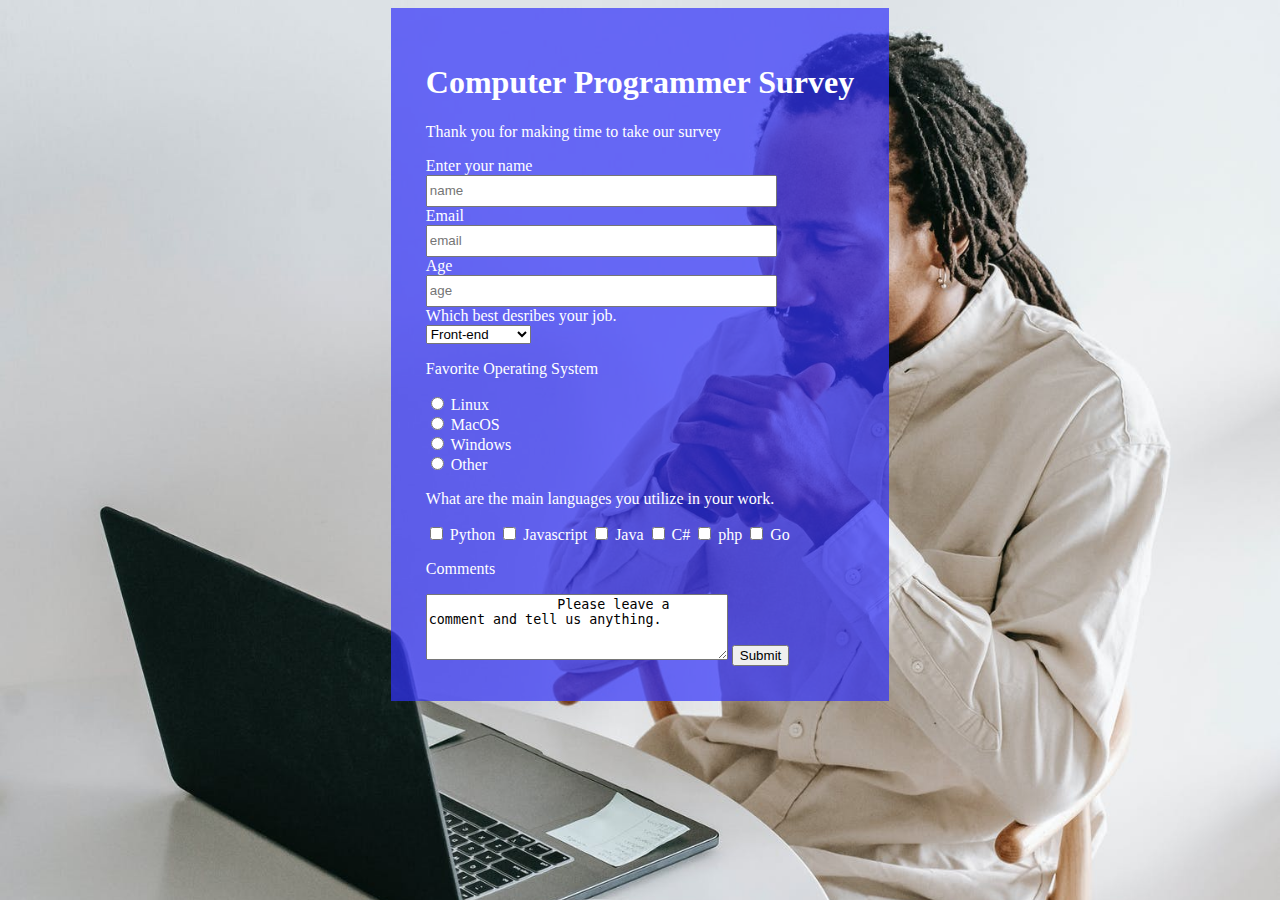
<file: index.html>
<!DOCTYPE html>
<html lang="en">
<head>
    <meta charset="UTF-8">
    <meta http-equiv="X-UA-Compatible" content="IE=edge">
    <meta name="viewport" content="width=device-width, initial-scale=1.0">
    <title>FCC Form project
    </title>
    <link rel="stylesheet" type="text/css" href="style.css" media="screen">
</head>
<body></body>
   <div class="total"> 
    <h1 id="title">Computer Programmer Survey</h1>
    <p id="description">Thank you for making time to take our survey</p>
    <div class=survey1>
        <form action="#" id="survey-form" class=>
            <label for="name" id="name-label">Enter your name</label><br>
            <input id="name" type="text" placeholder="name" class="txt-input"required>
            <br>

            <label for="email" id="email-label">Email</label><br>
            <input id="email" type="email" placeholder="email" class="txt-input"required>
            <br>

            <label for=age id="number-label">Age</label><br>
            <input id="age" type="number" min="16" max="99" placeholder="age" class=""txt-input>
            <br>

            <label for="career">Which best desribes your job.</label><br>
            <select name="career" id="dropdown">
                <option value="front-end">Front-end</option>
                <option value="playstation">Back-end</option>
                <option value="xbox">Full stack</option>
                <option value="pc">Mobile</option>
                <option value="ux">UX/UI</option>
                <option value="data-scientist">Data Scientist</option>
            </select><br>
            <p>Favorite Operating System</p>
            <input type="radio" id="linux" name="fav-os" value=LINUX">
            <label for="linux">Linux</label><br>
            <input type="radio" id="macos" name="fav-os" value="MAC">
            <label for="macos">MacOS</label><br>
            <input type="radio" id="windows" name="fav-os" value="WINDOWS">
            <label for="windows">Windows</label><br>
            <input type="radio" id="other"name="fav-os" value="OTHER">
            <label for="other">Other</label>
                                          
            
            <p>What are the main languages you utilize in your work.</p>
            
            <label for="python"><input id="python" type="checkbox" name="language"> Python</label>
            <label for="javascript"><input id="javascript" type="checkbox" name="language"> Javascript</label>
            <label for="java"><input id="java" type="checkbox" name="language"> Java</label>
            <label for="c#"><input id="c#" type="checkbox" name="language"> C#</label>
            <label for="php"><input id="php" type="checkbox" name="language"> php</label>
            <label for="go"><input id="go" type="checkbox" name="language"> Go</label>

            <p>Comments</p>

            <textarea id="comments" name="comments" rows="4" cols="35">
                Please leave a comment and tell us anything.
            </textarea> 
                
            
            <button type="submit">Submit</button>
        </form> 
    </div>
    </div>
</body>
</html>
</file>
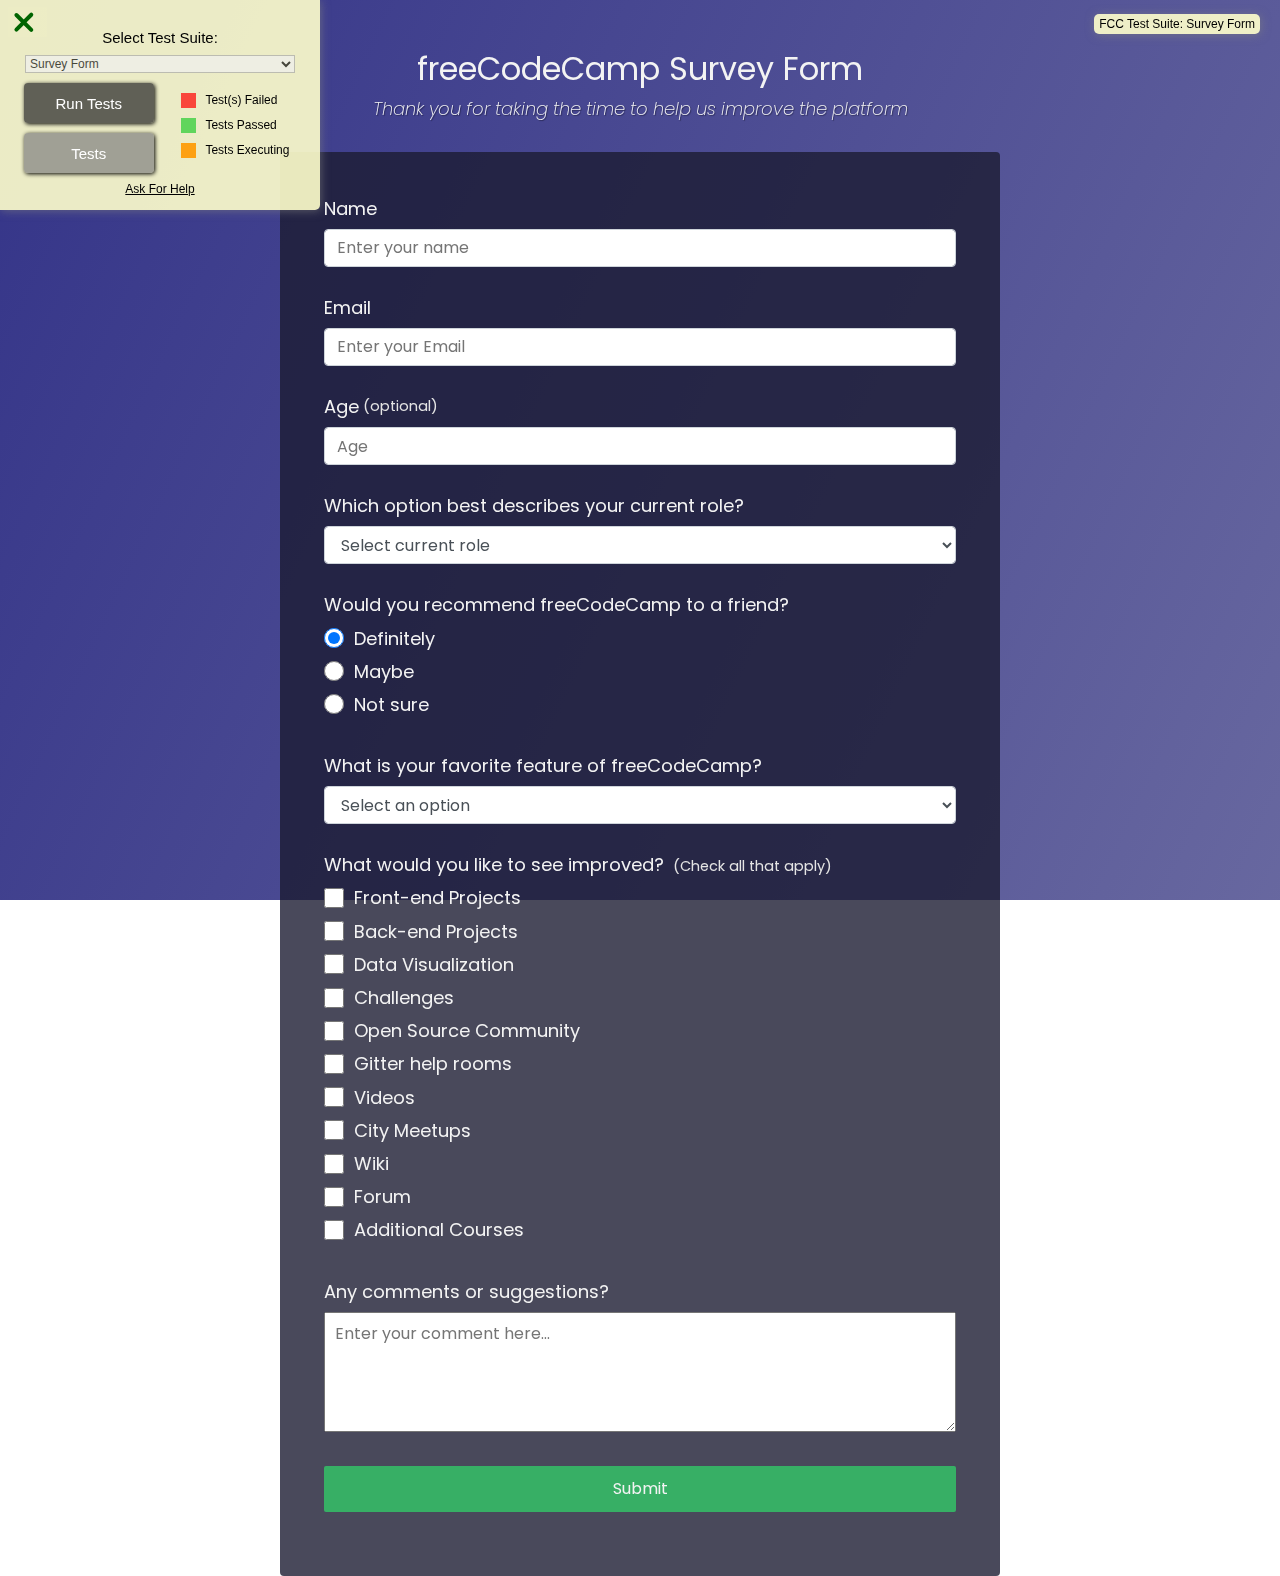
<file: FCC Survey Form_files/VPaoNP.html>
<!DOCTYPE html>
<html lang="en"><head>
<meta http-equiv="content-type" content="text/html; charset=UTF-8">

  <meta charset="UTF-8">
  
<link rel="apple-touch-icon" type="image/png" href="https://cpwebassets.codepen.io/assets/favicon/apple-touch-icon-5ae1a0698dcc2402e9712f7d01ed509a57814f994c660df9f7a952f3060705ee.png">
<meta name="apple-mobile-web-app-title" content="CodePen">

<link rel="shortcut icon" type="image/x-icon" href="https://cpwebassets.codepen.io/assets/favicon/favicon-aec34940fbc1a6e787974dcd360f2c6b63348d4b1f4e06c77743096d55480f33.ico">

<link rel="mask-icon" type="image/x-icon" href="https://cpwebassets.codepen.io/assets/favicon/logo-pin-8f3771b1072e3c38bd662872f6b673a722f4b3ca2421637d5596661b4e2132cc.svg" color="#111">


  <title>CodePen - FCC: Survey Form</title>
  
  
  <link rel="stylesheet" href="VPaoNP_data/font-awesome.css">
  
<style>
@import url('https://fonts.googleapis.com/css?family=Poppins:200i,400&display=swap');

:root {
  --color-white: #f3f3f3;
  --color-darkblue: #1b1b32;
  --color-darkblue-alpha: rgba(27, 27, 50, 0.8);
  --color-green: #37af65;
}

*,
*::before,
*::after {
  box-sizing: border-box;
}

body {
  font-family: 'Poppins', sans-serif;
  font-size: 1rem;
  font-weight: 400;
  line-height: 1.4;
  color: var(--color-white);
  margin: 0;
}

/* mobile friendly alternative to using background-attachment: fixed */
body::before {
  content: '';
  position: fixed;
  top: 0;
  left: 0;
  height: 100%;
  width: 100%;
  z-index: -1;
  background: var(--color-darkblue);
  background-image: linear-gradient(
      115deg,
      rgba(58, 58, 158, 0.8),
      rgba(136, 136, 206, 0.7)
    ),
    url(https://cdn.freecodecamp.org/testable-projects-fcc/images/survey-form-background.jpeg);
  background-size: cover;
  background-repeat: no-repeat;
  background-position: center;
}

h1 {
  font-weight: 400;
  line-height: 1.2;
}

p {
  font-size: 1.125rem;
}

h1,
p {
  margin-top: 0;
  margin-bottom: 0.5rem;
}

label {
  display: flex;
  align-items: center;
  font-size: 1.125rem;
  margin-bottom: 0.5rem;
}

input,
button,
select,
textarea {
  margin: 0;
  font-family: inherit;
  font-size: inherit;
  line-height: inherit;
}

button {
  border: none;
}

.container {
  width: 100%;
  margin: 3.125rem auto 0 auto;
}

@media (min-width: 576px) {
  .container {
    max-width: 540px;
  }
}

@media (min-width: 768px) {
  .container {
    max-width: 720px;
  }
}

.header {
  padding: 0 0.625rem;
  margin-bottom: 1.875rem;
}

.description {
  font-style: italic;
  font-weight: 200;
  text-shadow: 1px 1px 1px rgba(0, 0, 0, 0.4);
}

.clue {
  margin-left: 0.25rem;
  font-size: 0.9rem;
  color: #e4e4e4;
}

.text-center {
  text-align: center;
}

/* form */

form {
  background: var(--color-darkblue-alpha);
  padding: 2.5rem 0.625rem;
  border-radius: 0.25rem;
}

@media (min-width: 480px) {
  form {
    padding: 2.5rem;
  }
}

.form-group {
  margin: 0 auto 1.25rem auto;
  padding: 0.25rem;
}

.form-control {
  display: block;
  width: 100%;
  height: 2.375rem;
  padding: 0.375rem 0.75rem;
  color: #495057;
  background-color: #fff;
  background-clip: padding-box;
  border: 1px solid #ced4da;
  border-radius: 0.25rem;
  transition: border-color 0.15s ease-in-out, box-shadow 0.15s ease-in-out;
}

.form-control:focus {
  border-color: #80bdff;
  outline: 0;
  box-shadow: 0 0 0 0.2rem rgba(0, 123, 255, 0.25);
}

.input-radio,
.input-checkbox {
  display: inline-block;
  margin-right: 0.625rem;
  min-height: 1.25rem;
  min-width: 1.25rem;
}

.input-textarea {
  min-height: 120px;
  width: 100%;
  padding: 0.625rem;
  resize: vertical;
}

.submit-button {
  display: block;
  width: 100%;
  padding: 0.75rem;
  background: var(--color-green);
  color: inherit;
  border-radius: 2px;
  cursor: pointer;
}
</style>

  <script>
  window.console = window.console || function(t) {};
</script>

  
  
  <script>
  if (document.location.search.match(/type=embed/gi)) {
    window.parent.postMessage("resize", "*");
  }
</script>


</head>

<body translate="no">
  <div class="container">
  <header class="header">
    <h1 id="title" class="text-center">freeCodeCamp Survey Form</h1>
    <p id="description" class="description text-center">
      Thank you for taking the time to help us improve the platform
    </p>
  </header>
  <form id="survey-form">
    <div class="form-group">
      <label id="name-label" for="name">Name</label>
      <input type="text" name="name" id="name" class="form-control" placeholder="Enter your name" required="">
    </div>
    <div class="form-group">
      <label id="email-label" for="email">Email</label>
      <input type="email" name="email" id="email" class="form-control" placeholder="Enter your Email" required="">
    </div>
    <div class="form-group">
      <label id="number-label" for="number">Age<span class="clue">(optional)</span></label>
      <input type="number" name="age" id="number" min="10" max="99" class="form-control" placeholder="Age">
    </div>
    <div class="form-group">
      <p>Which option best describes your current role?</p>
      <select id="dropdown" name="role" class="form-control" required="">
        <option disabled="disabled" selected="selected" value="">Select current role</option>
        <option value="student">Student</option>
        <option value="job">Full Time Job</option>
        <option value="learner">Full Time Learner</option>
        <option value="preferNo">Prefer not to say</option>
        <option value="other">Other</option>
      </select>
    </div>

    <div class="form-group">
      <p>Would you recommend freeCodeCamp to a friend?</p>
      <label>
        <input name="user-recommend" value="definitely" type="radio" class="input-radio" checked="checked">Definitely</label>
      <label>
        <input name="user-recommend" value="maybe" type="radio" class="input-radio">Maybe</label>

      <label><input name="user-recommend" value="not-sure" type="radio" class="input-radio">Not sure</label>
    </div>

    <div class="form-group">
      <p>
        What is your favorite feature of freeCodeCamp?
      </p>
      <select id="most-like" name="mostLike" class="form-control" required="">
        <option disabled="disabled" selected="selected" value="">Select an option</option>
        <option value="challenges">Challenges</option>
        <option value="projects">Projects</option>
        <option value="community">Community</option>
        <option value="openSource">Open Source</option>
      </select>
    </div>

    <div class="form-group">
      <p>
        What would you like to see improved?
        <span class="clue">(Check all that apply)</span>
      </p>

      <label><input name="prefer" value="front-end-projects" type="checkbox" class="input-checkbox">Front-end Projects</label>
      <label>
        <input name="prefer" value="back-end-projects" type="checkbox" class="input-checkbox">Back-end Projects</label>
      <label><input name="prefer" value="data-visualization" type="checkbox" class="input-checkbox">Data Visualization</label>
      <label><input name="prefer" value="challenges" type="checkbox" class="input-checkbox">Challenges</label>
      <label><input name="prefer" value="open-source-community" type="checkbox" class="input-checkbox">Open Source Community</label>
      <label><input name="prefer" value="gitter-help-rooms" type="checkbox" class="input-checkbox">Gitter help rooms</label>
      <label><input name="prefer" value="videos" type="checkbox" class="input-checkbox">Videos</label>
      <label><input name="prefer" value="city-meetups" type="checkbox" class="input-checkbox">City Meetups</label>
      <label><input name="prefer" value="wiki" type="checkbox" class="input-checkbox">Wiki</label>
      <label><input name="prefer" value="forum" type="checkbox" class="input-checkbox">Forum</label>
      <label><input name="prefer" value="additional-courses" type="checkbox" class="input-checkbox">Additional Courses</label>
    </div>

    <div class="form-group">
      <p>Any comments or suggestions?</p>
      <textarea id="comments" class="input-textarea" name="comment" placeholder="Enter your comment here..."></textarea>
    </div>

    <div class="form-group">
      <button type="submit" id="submit" class="submit-button">
        Submit
      </button>
    </div>
  </form>
</div>
    <script src="VPaoNP_data/stopExecutionOnTimeout-1b93190375e9ccc259df3a57c1abc0e6459972.js"></script>

  <script src="VPaoNP_data/bundle.js"></script><div id="fcc_test_suite_wrapper" style="position: relative !important; z-index: 99999 !important;"></div>
      <script id="rendered-js">
// coded by @lasjorg
// eslint-disable-next-line no-unused-vars
const projectName = 'survey-form';
//# sourceURL=pen.js
    </script>

  




 
</body></html>
</file>
<file: style.css>
body {
    background-image: url(./images/pexels-photo-5700184.jpeg);
    background-size: cover;
    background-repeat: no-repeat;
    height: 100%;
    width:auto;
    display: flex;
    justify-content: center;
    color: white;
}
.total{
    background-color: rgba(50, 50, 250, 0.7);
    padding: 35px;
    ;
}
input[type=text],[type=email],[type=number] {
    width: 80%;
    height: 26px;
}
# dropdown{
    width: 80%;
}
</file>
